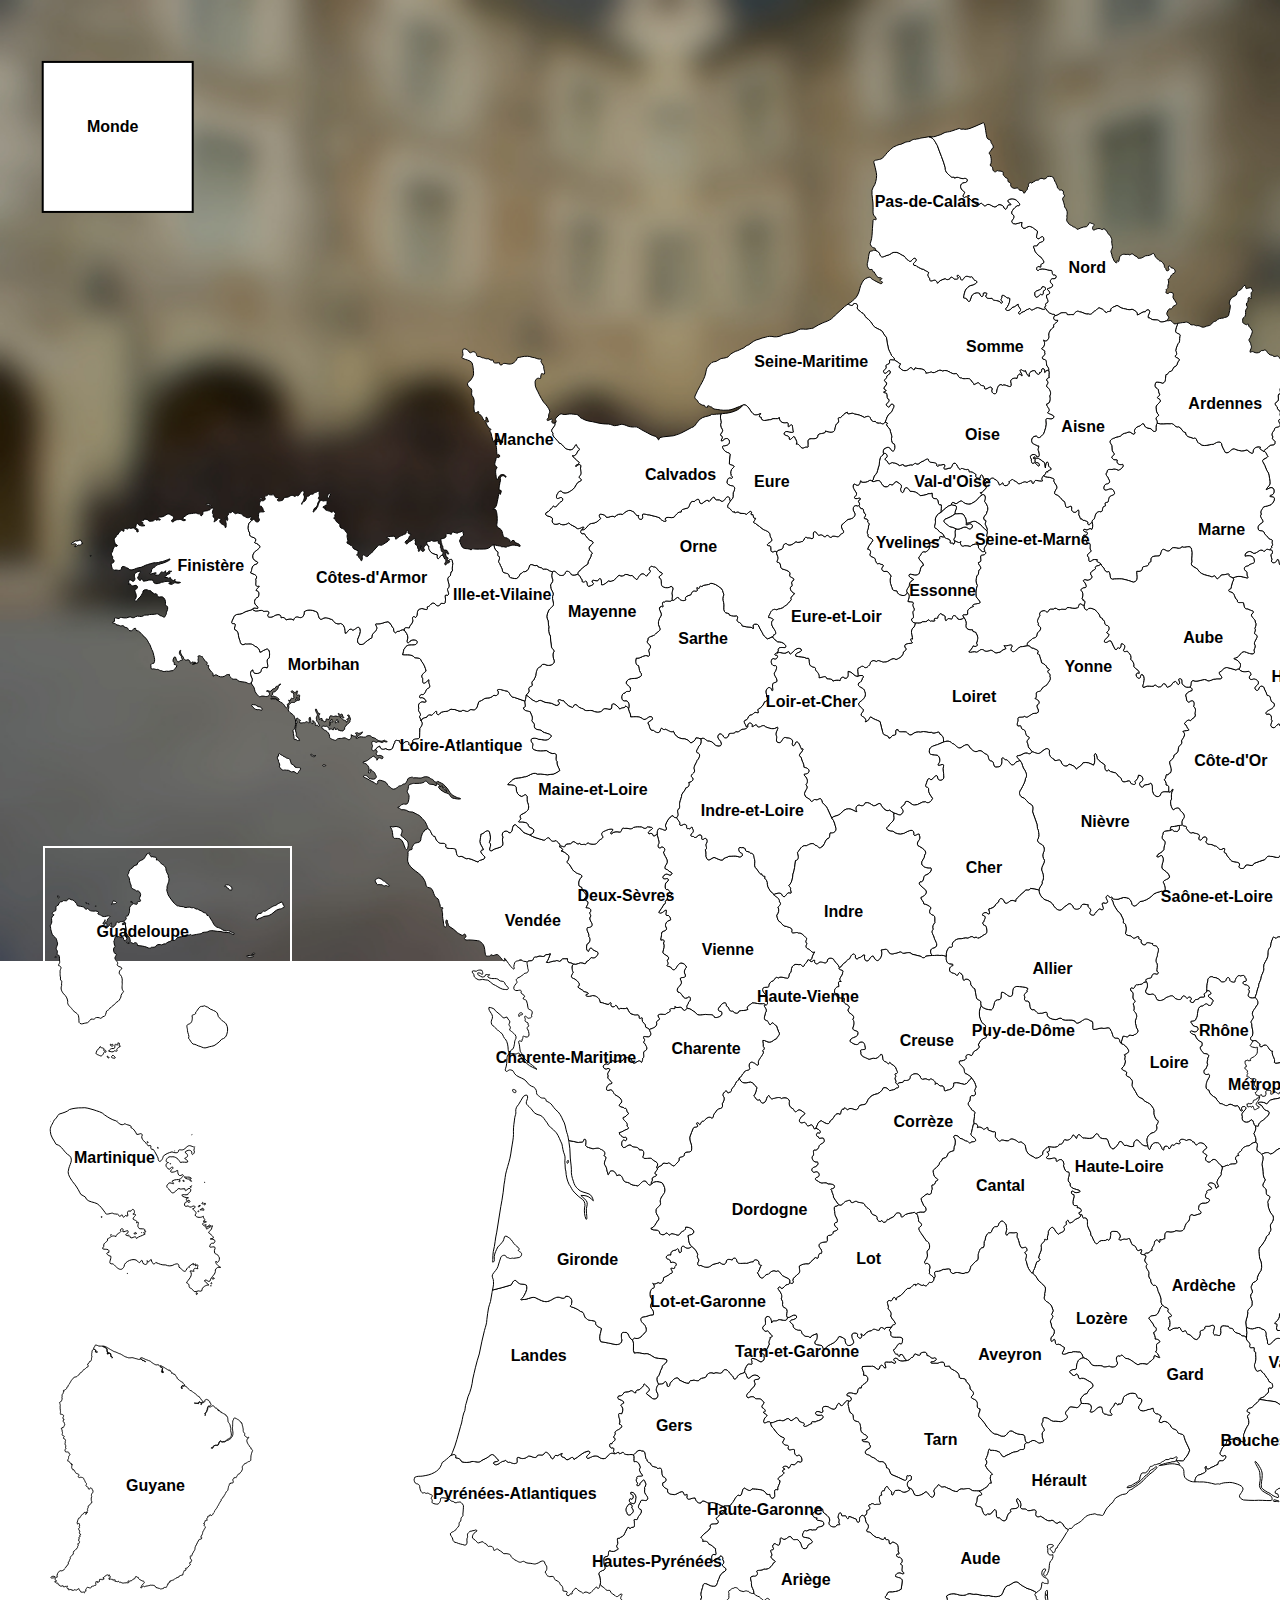
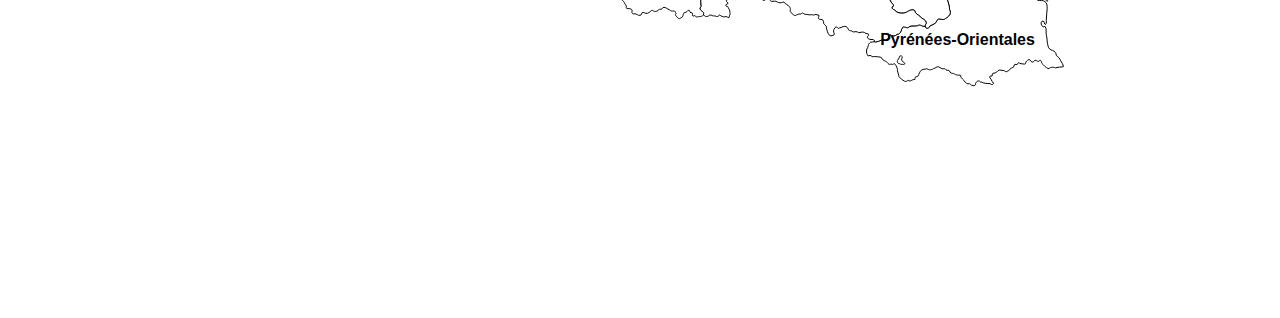
<file: index.html>
<!DOCTYPE HTML>
<html >
	<head>
		<title>Carte des bandes</title>
		<meta http-equiv="content-type" content="text/html; charset=utf-8">
		<link rel="shortcut icon" href="./layout/favicon.svg" type="image/svg">
		<meta name="description" content="Carte des Bandes pour boquette">
		<meta name="keywords" content="Carte des Bandes">
		<meta name="author" content="Strass infal 221">
		<meta name="viewport" content="width=device-width, initial-scale=1.0">
		<meta name="apple-mobile-web-app-capable" content="yes" />
		<meta name="mobile-web-app-capable" content="no">
		<meta name="application-name" content="Carte des Bandes">
		<meta name="apple-mobile-web-app-title" content="Mobile rules">
		<meta name="apple-mobile-web-app-status-bar-style" content="white">
		<meta name="theme-color" content="#ffffff" />
		<link rel="stylesheet" type="text/css" href="./layout/Style.css" media="all">
	</head>
	<body class="body">
		<div id="typeselection"></div>
		<h1 id="depuserchoose"></h1>
		<div id="cdbdiv"></div>
		<div id="tabledepbandes"></div>
		<div id="carte"></div>
	</body>
	<script src="./svg.js"></script>
	<script src="./data.js"></script>
	<script src="./carte.js"></script>
	<script>
		window.onload = async function (){
			generate_map();
			window.all_dep_xml_element = document.querySelectorAll("[id^='Dep'],[id^='n']"),window.all_dep_name_xml_element = document.querySelectorAll("tspan");
			window.all_dep_name_element = Array.from(all_dep_name_xml_element).map(a=>a.textContent.split(" ").join("-").split("'").join("-"));
			window.user="User";
			window.defaut_fill="#ffffff";
			window.selected_departement_user=await getUser();
			window.listOfUser = await getUsers();
			window.selected_departement_admin= await getDep();//dep + bande
			window.Bandes=await getBandes();
			window.cBande="";
			SizeWindow();
			MatchDepXmlToNameXml();
			ChoiceUsers();
			SelectDep();
			DispDepSelecedUser();
		}
	</script>
</html>
</file>
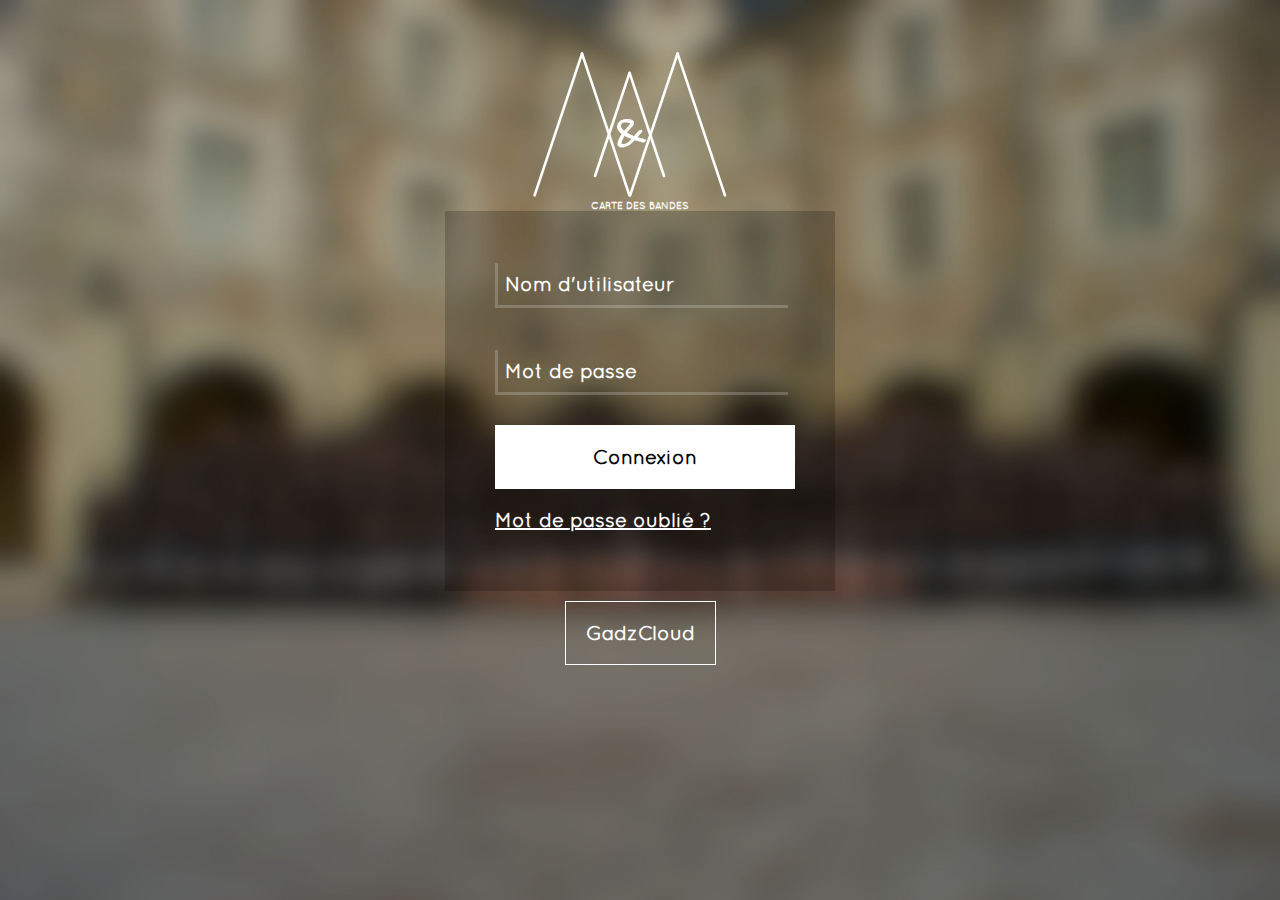
<file: connexion.html>
<!DOCTYPE html>
<html>
	<head>
		<meta http-equiv="content-type" content="text/html; charset=UTF-8">
		<meta charset="utf-8">
		<meta name="viewport" content="width=device-width">
		<meta name="description" content="Boquette Intranet by Strass Infal">
		<link rel="icon" href="./layout/favicon.svg">
		<meta name="next-head-count" content="4">
		<link rel="preload" href="./layout/style.css" as="style">
		<link rel="stylesheet" href="./layout/style.css" data-n-g="">
		<link rel="preload" href="./layout/annim.css" as="style">
		<link rel="stylesheet" href="./layout/annim.css" data-n-p="">
		<title>Arts et Métiers - Boquette d'Angers</title>
	</head>
	<body>
		<div class="Login_loginWrapper">
			<img src="./layout/a&amp;m.svg" class="Login_AppLogo" alt="logo">
			<div class="cartedesbandes">
				<span>Carte des bandes</span>
			</div>
			<form class="Login_AppInscrip">
				<div class="Login_AppInscripdivinput">
					<input id="user" class="Login_AppInscripinput" type="text" required="">
					<label for="user" class="Login_AppInscriplabel">Nom d'utilisateur</label>
				</div>
				<div class="Login_AppInscripdivinput">
					<input id="mdp" class="Login_AppInscripinput" type="password" required="">
					<label for="mdp" class="Login_AppInscriplabel">Mot de passe</label>
				</div>
				<div class="Login_AppInscripdivbutton">
					<button type="submit" class="Login_AppInscripbutton">Connexion</button>
					<a class="Login_AppInscrippwdforget" href="https://www.boquette.fr/reset">Mot de passe oublié ?</span>
				</div>
			</form>
			<a class="Login_AppInscripdivlinklink" href="https://cloud.boquette.fr/">GadzCloud</a>
		</div>
	</body>
</html>
</file>
<file: layout/Style.css>
*,:after,:before {
	box-sizing:inherit
}
:focus {
	outline:none
}
@font-face {
	font-family:quicksandregular;
	src:url('quicksand-regular-webfont.eot');
	src:url('quicksand-regular-webfont.eot?#iefix') format("embedded-opentype"),
	url('quicksand-regular-webfont.woff2') format("woff2"),
	url('quicksand-regular-webfont.woff') format("woff"),
	url('quicksand-regular-webfont.ttf') format("truetype"),
	url('quicksand-regular-webfont.svg#quicksandregular') format("svg")
}
body, html {
  font-family: quicksandregular;
  font-size: 20px;
  font-weight: 700;
}
.body{
	display: flex;
	flex-direction: column;
	height: 100%;
	width: 100%;
	background: top/cover fixed no-repeat url('img.jpg');
	color: #fff;
	overflow-x: hidden;
}
#depuserchoose{
	position: absolute;
	margin-top: 80px;
	text-align: center;
	margin-left:42%
}
#cdbdiv{
	background-color: rgba(0,0,0,0.2);
	padding: 0em 2em;
	margin-left: -12px;
}
.span{
	background-color: rgba(0,0,0,0.2);
	padding: 6px 13px;
	border-radius: 9px;
	position: relative;
	margin: 3px;
	cursor:pointer;
}
#cdbdiv p{
	line-height: 50px;
}
#cdbdiv input[type=text]{
	color:#fff;
	background-color:transparent;
	border:none;
	padding: 0.3em;
	font-size: 15px;
}
#cdbdiv input[type=color]{
	width: 20px;
	height: 15px;
	margin: 0px 2px 0px -50px;
	border: 2px solid #fff;
	border-radius: 0px;
	background-color: transparent;
	padding: 0px;
}
table{
	font-size:14px
}
.edit{
	color:#fff
}
#ModifBandeInput{
	margin: 0px 10px;
}
.selectorradiobande{
	display:none	
}
input[type="radio"]:checked + label{
	background-color:rgba(0,0,0,0.6)
}
.uneBande{
	padding: 10px;
	border-right: 1px solid #fff;
}
table{
	margin-top:30px;
}
th {
  background-color: rgba(0,0,0,0.4);
  color: white;
}
tr:nth-child(even) {
	background-color:rgba(0,0,0,0.2)
}
th, td {
  padding: 7px;
  text-align: left;
}
</file>
<file: layout/style.css>
*,:after,:before{
box-sizing:inherit
}
:focus{
outline:none
}
@font-face {
	font-family:quicksandregular;
	src:url('quicksand-regular-webfont.eot');
	src:url('quicksand-regular-webfont.eot?#iefix') format("embedded-opentype"),
	url('quicksand-regular-webfont.woff2') format("woff2"),
	url('quicksand-regular-webfont.woff') format("woff"),
	url('quicksand-regular-webfont.ttf') format("truetype"),
	url('quicksand-regular-webfont.svg#quicksandregular') format("svg")
}
body,html{
margin:0;
padding:0;
font-family:quicksandregular;
font-size:20px;
font-weight:700;
width:100%
}
body,html{
height:100%
}
.rbc-allday-cell{
display:none!important
}
.pageTitle{
padding:.5em 1em .5em 1.5em;
background:linear-gradient(90deg,rgba(0,0,0,.6),rgba(0,0,0,.3));
display:inline-block;
transform:translate(0);
animation-name:titre;
animation-duration:.5s;
animation-timing-function:ease-in-out
}
@keyframes titre{
0%{
transform:translateX(-40em)
}
to{
transform:translate(0)
}

}
.Layout_container{
display:flex;
flex-direction:column;
align-items:center;
height:100%;
position:relative;
background:top/cover scroll no-repeat url(./img.jpg);
color:#fff;
font-size:12px;
overflow:auto
}
.Layout_imageSvgMenu{
width:10px
}
.Layout_Header{
top:0;
height:7em;
width:100%;
position:absolute;
z-index:6;
animation-name:Layout_AppLogo;
animation-duration:.7s;
animation-timing-function:cubic-bezier(1,0,.51,1)
}
.Layout_HeaderLinkImg{
cursor:pointer;
background-image:url(./a&m.svg);
background-size:250px;
background-position:181px 171px;
position:absolute;
height:77px;
width:97px;
z-index:6
}
.Layout_HeaderListeOptionLogin,.Layout_HeaderRechercherInput,.Layout_HeaderRechercherSpan{
font-family:quicksandregular;
font-weight:700
}
.Layout_HeaderRechercherInput{
width:50%;
padding:20px;
border:0 solid transparent;
font-size:1rem;
color:#000;
transition:all .4s ease-in-out
}
.Layout_HeaderRechercher{
position:absolute;
margin:-2em 50% 0 28%
}
.Layout_HeaderRechercherSpan{
font-size:60px;
position:absolute;
cursor:pointer
}
.Layout_HeaderRechercherSpanP{
transform:scaleX(-1);
-moz-transform:scaleX(-1);
-webkit-transform:scaleX(-1);
-o-transform:scaleX(-1);
-ms-transform:scaleX(-1);
margin:0 0 -10px;
height:1em;
padding:0 8px 10px 12px;
color:#fff
}
.Layout_Headernavcontainer{
display:block;
position:relative;
width:100%;
height:100%;
margin:0
}
.Layout_Headercheckbox{
position:absolute;
display:block;
height:3.5em;
width:3.5em;
z-index:7;
opacity:0;
cursor:pointer
}
.Layout_Headerhamburgerlines{
height:37px;
width:46px;
position:absolute;
display:flex;
flex-direction:column;
justify-content:space-between;
z-index:6
}
.Layout_Headerline{
height:6px;
width:100%;
background:#fff
}
.Layout_Headerline1{
transform-origin:0 0;
transition:transform .4s ease-in-out
}
.Layout_HeaderHeaderline2{
transition:transform .2s ease-in-out
}
.Layout_Headerline3{
transform-origin:0 100%;
transition:all .4s ease-in-out
}
.Layout_Headermenuitems{
text-align:center;
background-color:#000;
transform:translateX(0) translateY(-150%);
transition:all .5s ease-in-out;
display:flex;
flex-direction:column;
z-index:5
}
.Layout_HeadermenuitemsMenuburger{
position:fixed;
display:flex;
width:100%;
height:100%;
top:36px;
padding-top:8em
}
.Layout_Headercheckbox:checked~.Layout_Headerhamburgerlines .Layout_Headerline1{
transform:rotate(45deg)
}
.Layout_Headercheckbox:checked~.Layout_Headerhamburgerlines .Layout_Headerline2{
transform:scaleY(0)
}
.Layout_Headercheckbox:checked~.Layout_Headerhamburgerlines .Layout_Headerline3{
transform:rotate(-45deg)
}
.Layout_Headermenu{
overflow:auto;
padding-bottom:5em
}
.Layout_HeaderMenuLi{
font-size:35px;
color:#fff;
text-decoration:none;
text-transform:uppercase;
list-style:none;
cursor:pointer;
padding:.7em;
margin:.5em
}
.Layout_HeaderLogoutdiv{
position:absolute;
font-family:quicksandregular;
font-weight:700;
font-size:40px;
cursor:pointer
}
.Layout_ContentDiv{
position:absolute;
top:8em;
width:100%
}
.Layout_FooterMain{
padding:2em 1em;
text-align:center;
font-size:17px
}
.Layout_FooterMainHr{
border:3px solid #fff
}
.Layout_HeaderProfile{
top:.5em;
position:absolute;
right:0
}
.Layout_HeadercheckboxProfile{
width:5em;
height:5em;
opacity:0;
position:absolute;
z-index:6;
cursor:pointer
}
.Layout_HeaderProfileSpan{
font-size:55px;
height:55px;
position:absolute;
margin-top:10px;
text-align:center;
line-height:55px
}
.Layout_HeadermenuitemsMenuProfile{
visibility:hidden;
transition:all .1s ease-in-out;
margin-top:-200px
}
.Layout_HeadercheckboxProfile:checked~.Layout_HeadermenuitemsMenuProfile{
background-color:#000;
visibility:visible;
transition:all .1s ease-in-out;
margin-top:6.5em;
right:calc(25% - 14px)
}
.Layout_HeadermenuulProfile{
padding:2em;
list-style:none
}
.Layout_HeadermenuliProfile{
padding:1em;
font-size:18px
}
.Layout_HeadermenuaProfile{
text-decoration:none;
color:#fff;
cursor:pointer
}
@media (max-width:900px){
.Layout_ContentDiv{
top:6em
}
.Layout_HeaderRechercher{
display:none;
visibility:hidden
}
.Layout_HeaderListeOptionLoginDiv{
display:flex;
flex-direction:column
}
.Layout_HeaderListeOptionLogin{
margin:.7em auto;
padding:.5em;
font-size:1rem;
border:0 solid #fff;
background-color:rgba(0,0,0,.4);
cursor:pointer;
color:#fff;
border-radius:60px
}
.Layout_HeaderLinkImg{
visibility:hidden
}
.Layout_Headercheckbox{
margin:16px 16% -18px 18.6%
}
.Layout_Headerhamburgerlines{
margin:22px 19%
}
.Layout_Headermenu{
padding-top:62px
}
.Layout_Headernavcontainer{
visibility:hidden
}
.Layout_LayoutfooterMenuMobile{
margin:0;
position:fixed;
top:calc(100% - 84px);
left:0
}
.Layout_LayoutfooterMenuMobileUl{
position:fixed;
padding:.5em 0;
width:100%;
height:5em;
bottom:0;
display:flex;
justify-content:center
}
.Layout_LayoutfooterMenuMobileItems{
cursor:pointer;
width:2.5em;
padding:0;
margin:auto
}
.Layout_LayoutFooterMenuLinkImg{
width:2.5em
}
.Layout_HeadermenuitemsMenuSearch{
position:absolute;
width:100%;
height:6em
}
.Layout_HeaderhamburgerlinesSearch{
margin:1em
}
.Layout_HeadercheckboxSearch{
margin:0;
height:4em;
width:4em;
top:1em;
left:1em
}
.Layout_HeaderRechercherInput{
margin-top:.7em;
margin-left:3.5em;
padding:.6em
}
.Layout_HeaderProfile{
visibility:hidden;
display:none
}
.Layout_HeaderStrass{
position:absolute;
z-index:6;
right:1em;
background-color:rgba(0,0,0,.4);
border-radius:51%;
width:3.9em;
height:3.9em;
top:1em
}
.Layout_HeadermenuitemsMenuStrass{
transform:translateY(400px);
transition:all .4s ease-in-out;
background-color:#000;
position:fixed;
bottom:0;
left:0;
right:0;
height:15em;
width:100%
}
.Layout_HeadercheckboxStrass{
position:absolute;
width:5em;
height:5em;
margin-top:-6px;
opacity:0;
z-index:6;
left:-9px
}
.Layout_HeadercheckboxStrass:checked~.Layout_HeadermenuitemsMenuStrass{
transform:translateY(0);
box-shadow:-100px -100px 500px 110px #000
}
.Layout_HeadercheckboxStrass:checked~.Layout_HeaderSpanStrass{
rotate:-90deg
}
.Layout_HeaderSpanStrass{
transition:all .4s ease-in-out;
font-size:1rem;
position:absolute;
margin:8px 0 0 13px
}
.Layout_HeadermenuaStrass{
text-decoration:none;
color:#fff;
font-size:20px
}
.Layout_Headerline2Strass{
margin-top:calc(5em / 3 + 4px)
}
.Layout_Headerline3Strass{
margin-top:calc(2 * 5em / 3 + 8px)
}
.Layout_Headerline1Strass,.Layout_Headerline2Strass,.Layout_Headerline3Strass{
border:4px solid #fff;
width:50%;
position:absolute
}
.Layout_HeadermenuulStrass{
padding:0;
list-style:none
}
.Layout_HeadermenuliStrass{
padding:1.3em;
text-align:center
}
.Layout_LayoutfooterMenuMobileUl{
background-color:hsla(0,0%,100%,.5);
-webkit-backdrop-filter:blur(12px);
backdrop-filter:blur(12px)
}
.Layout_HeaderRechercherSpanP{
background-color:rgba(0,0,0,.3);
border:4px solid transparent;
border-radius:60px;
font-size:1.5rem
}
.Layout_Headercheckbox:checked~.Layout_Headermenuitems{
transform:translateX(0) translateY(0);
box-shadow:0 90vh 500px 50px #000
}
}
@media (min-width:900px){
.Layout_HeaderRechercher{
width:40%;
margin:1em auto 0 28%
}
.Layout_HeaderListeOptionLoginDiv{
margin:1em 60%
}
.Layout_HeaderLinkImg{
margin-left:65px;
margin-top:.3em
}
.Layout_HeaderRechercherMobile,.Layout_LayoutfooterMenuMobile{
visibility:hidden;
display:none
}
.Layout_HeaderListeOptionLogin{
padding:1em
}
.Layout_HeaderStrass{
visibility:hidden;
display:none
}
.Layout_Header,.Layout_LayoutfooterMenuMobileUl{
background-color:rgba(0,0,0,.2);
-webkit-backdrop-filter:blur(12px);
backdrop-filter:blur(12px)
}
.Layout_HeaderRechercherSpanP{
background-color:transparent;
border:4px solid #fff
}
.Layout_HeaderListeOptionLogin{
border:0 solid #fff;
background-color:#fff;
color:#000;
font-size:20px;
cursor:pointer
}
.Layout_Headercheckbox:checked~.Layout_Headermenuitems{
transform:translateX(0) translateY(-36px)
}
.Layout_Headercheckbox{
margin:16px 16% -18px 18.6%
}
.Layout_Headerhamburgerlines{
margin:22px 19%
}
.Layout_HeadercheckboxProfile{
left:calc(50% - 4px)
}
.Layout_HeadercheckboxProfile:checked~.Layout_HeaderProfileSpan{
rotate:-90deg
}
.Layout_HeaderProfileSpan{
transition:all .4s ease-in-out;
right:calc(25% - 14px)
}

}
@keyframes Layout_AppLogo{
0%{
opacity:0
}
to{
opacity:1
}

}
.Login_AppLogo{
position:relative;
z-index:0;
opacity:1;
animation-name:Login_AppLogo;
animation-duration:1s;
animation-timing-function:cubic-bezier(1,0,.51,1)
}
.Login_loginWrapper{
display:flex;
flex-direction:column;
align-items:center;
height:100%;
width:100%;
background:top/cover no-repeat url(./img.jpg);
color:#fff;
overflow-y:auto;
overflow-x:hidden
}
.Login_AppInscrip{
margin-top:-20px;
opacity:1;
animation-name:Login_AppLogo;
animation-duration:1s;
animation-timing-function:cubic-bezier(1,0,.51,1);
background:rgba(0,0,0,.2);
z-index:1
}
.Login_AppInscripdivinput{
display:flex;
flex-direction:column
}
label.Login_AppInscriplabel{
order:-1;
transition:all .3s ease-in-out;
transform:translateY(42px) translateX(10px);
z-index:-1
}
input.Login_AppInscripinput{
background:transparent;
border:0;
border-bottom:3px solid hsla(0,0%,100%,.2);
border-left:3px solid hsla(0,0%,100%,.2);
padding:.5em;
color:#fff;
font-family:quicksandregular;
font-size:20px;
font-weight:700;
margin-top:10px;
margin-bottom:10px
}
input.Login_AppInscripinput:focus{
border-bottom:3px solid #fff;
border-left:3px solid #fff;
transition:all .2s ease-in-out
}
input.Login_AppInscripinput:focus+label.Login_AppInscriplabel,input.Login_AppInscripinput:valid+label.Login_AppInscriplabel{
transform:translateY(5px)
}
.Login_AppInscripdivbutton{
display:flex;
flex-direction:column
}
.Login_AppInscripbutton{
background-color:#fff;
border:1px solid #fff;
padding:1em 2em;
margin-top:20px;
cursor:pointer;
font-family:quicksandregular;
font-size:20px;
font-weight:700;
color:#000;
transition:all .1s ease-in-out
}
.Login_AppInscrippwdforget{
margin-top:20px;
color:#fff;
text-decoration:underline
}
.Login_AppInscripdivlinklink{
color:#fff;
text-decoration:none;
margin-top:10px;
padding:1em;
background-color:transparent;
cursor:pointer;
border:1px solid #fff;
transition:all .1s ease-in-out
}
.Login_AppInscripbutton:active,.Login_AppInscripdivlinklink:active{
border:3px solid #000;
transition:all .1s ease-in-out
}
@media (max-width:600px){
.Login_AppLogo{
display:block;
margin:-8% 50% -15%;
width:250px
}
.Login_AppInscrip{
padding:2em 0 3em;
width:100%;
margin-top:25px
}
.Login_AppInscrippwdforget,input.Login_AppInscripinput,label.Login_AppInscriplabel{
margin-left:20%;
width:55%
}
.Login_AppInscripbutton{
width:43%;
margin-left:20%
}
.Login_AppInscripErreur{
width:80%;
margin-left:5%
}

}
@media (min-width:600px) and (max-width:1200px){
.Login_AppLogo{
display:block;
margin:-60px 49% -100px 50%;
width:400px
}
.Login_AppInscrip{
padding:1em 2em 3em 2.5em;
width:300px
}
input.Login_AppInscripinput{
width:90%
}
.cartedesbandes{
	margin: -4em 0em 2em 0em;
	text-transform: uppercase;
	font-size:10px
}
}
@media (min-width:1200px){
.Login_AppLogo{
display:block;
margin:-110px 49% -150px 50%;
width:500px
}
.Login_AppInscrip{
padding:1em 2em 3em 2.5em;
width:300px
}
input.Login_AppInscripinput{
width:90%
}
.cartedesbandes{
	margin: -4em 0em 2em 0em;
	text-transform: uppercase;
	font-size:10px
}
}
@keyframes Login_AppLogo{
0%{
opacity:0
}
to{
opacity:1
}

}
</file>
<file: layout/annim.css>
.Index_global{
	width:100%;
	height:100%;
	overflow:hidden
}
.Index_section{
	margin:1em auto;
	width:95%;
	background-color:rgba(0,0,0,.6);
	border-radius:5px
}
.Index_header{
	box-sizing:border-box;
	padding:1em;
	width:100%;
	display:flex;
	flex-direction:column;
	background-color:hsla(0,0%,39%,.2)
}
.Index_title{
	display:inline-flex;
	margin:0;
	text-align:left;
	font-size:1rem
}
.Index_strass{
	display:inline-flex;
	margin:1em auto 0 0;
	font-size:.7rem
}
.Index_content{
	padding:0 .5em .2em;
	font-size:1rem;
	animation-name:Index_content;
	animation-duration:.5s;
	animation-timing-function:ease-in-out
}
.Index_content{
	max-width:100%;
	max-height:500px
}
@keyframes Index_content{
	0%{
		opacity:0
	}
	to{
		opacity:1
	}
}
</file>
